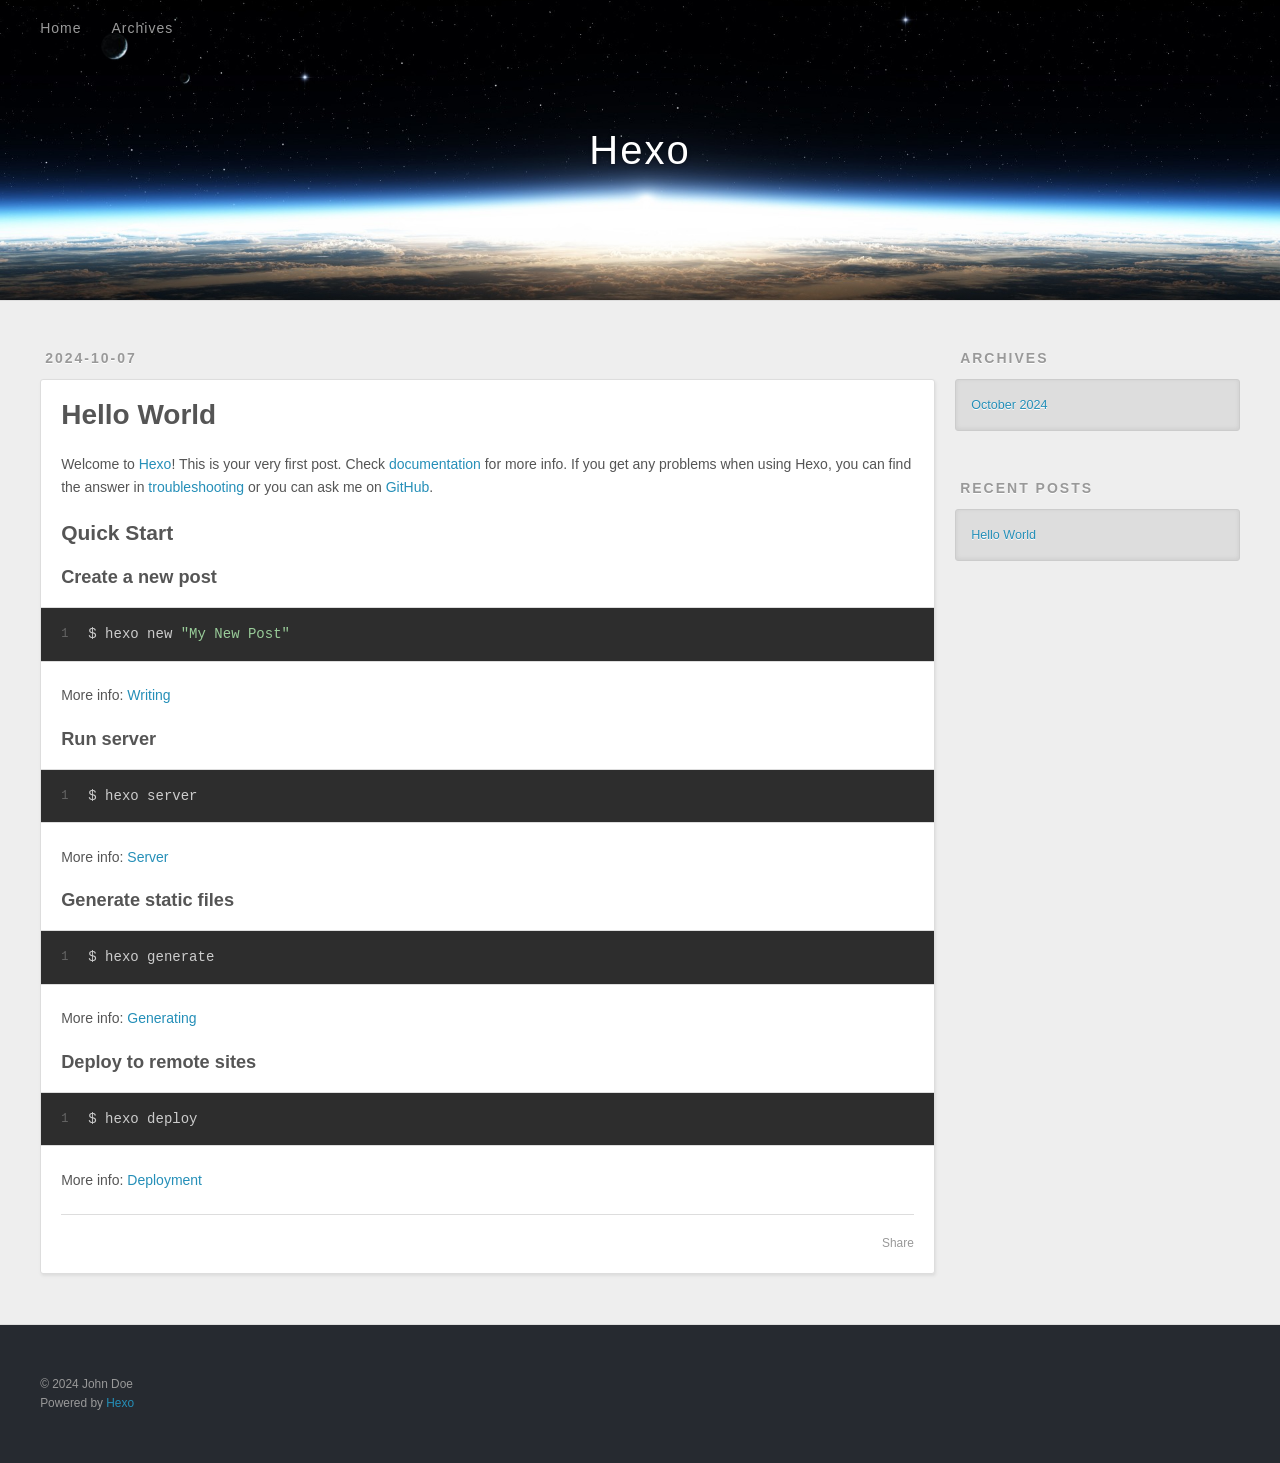
<file: index.html>
<!DOCTYPE html>
<html>
<head>
  <meta charset="utf-8">
  
  
  <title>Hexo</title>
  <meta name="viewport" content="width=device-width, initial-scale=1, shrink-to-fit=no">
  <meta property="og:type" content="website">
<meta property="og:title" content="Hexo">
<meta property="og:url" content="http://example.com/index.html">
<meta property="og:site_name" content="Hexo">
<meta property="og:locale" content="en_US">
<meta property="article:author" content="John Doe">
<meta name="twitter:card" content="summary">
  
    <link rel="alternate" href="/atom.xml" title="Hexo" type="application/atom+xml">
  
  
    <link rel="shortcut icon" href="/favicon.png">
  
  
  
<link rel="stylesheet" href="/css/style.css">

  
    
<link rel="stylesheet" href="/fancybox/jquery.fancybox.min.css">

  
  
<meta name="generator" content="Hexo 7.3.0"></head>

<body>
  <div id="container">
    <div id="wrap">
      <header id="header">
  <div id="banner"></div>
  <div id="header-outer" class="outer">
    <div id="header-title" class="inner">
      <h1 id="logo-wrap">
        <a href="/" id="logo">Hexo</a>
      </h1>
      
    </div>
    <div id="header-inner" class="inner">
      <nav id="main-nav">
        <a id="main-nav-toggle" class="nav-icon"><span class="fa fa-bars"></span></a>
        
          <a class="main-nav-link" href="/">Home</a>
        
          <a class="main-nav-link" href="/archives">Archives</a>
        
      </nav>
      <nav id="sub-nav">
        
        
          <a class="nav-icon" href="/atom.xml" title="RSS Feed"><span class="fa fa-rss"></span></a>
        
        <a class="nav-icon nav-search-btn" title="Search"><span class="fa fa-search"></span></a>
      </nav>
      <div id="search-form-wrap">
        <form action="//google.com/search" method="get" accept-charset="UTF-8" class="search-form"><input type="search" name="q" class="search-form-input" placeholder="Search"><button type="submit" class="search-form-submit">&#xF002;</button><input type="hidden" name="sitesearch" value="http://example.com"></form>
      </div>
    </div>
  </div>
</header>

      <div class="outer">
        <section id="main">
  
    <article id="post-hello-world" class="h-entry article article-type-post" itemprop="blogPost" itemscope itemtype="https://schema.org/BlogPosting">
  <div class="article-meta">
    <a href="/2024/10/07/hello-world/" class="article-date">
  <time class="dt-published" datetime="2024-10-07T12:37:49.630Z" itemprop="datePublished">2024-10-07</time>
</a>
    
  </div>
  <div class="article-inner">
    
    
      <header class="article-header">
        
  
    <h1 itemprop="name">
      <a class="p-name article-title" href="/2024/10/07/hello-world/">Hello World</a>
    </h1>
  

      </header>
    
    <div class="e-content article-entry" itemprop="articleBody">
      
        <p>Welcome to <a target="_blank" rel="noopener" href="https://hexo.io/">Hexo</a>! This is your very first post. Check <a target="_blank" rel="noopener" href="https://hexo.io/docs/">documentation</a> for more info. If you get any problems when using Hexo, you can find the answer in <a target="_blank" rel="noopener" href="https://hexo.io/docs/troubleshooting.html">troubleshooting</a> or you can ask me on <a target="_blank" rel="noopener" href="https://github.com/hexojs/hexo/issues">GitHub</a>.</p>
<h2 id="Quick-Start"><a href="#Quick-Start" class="headerlink" title="Quick Start"></a>Quick Start</h2><h3 id="Create-a-new-post"><a href="#Create-a-new-post" class="headerlink" title="Create a new post"></a>Create a new post</h3><figure class="highlight bash"><table><tr><td class="gutter"><pre><span class="line">1</span><br></pre></td><td class="code"><pre><span class="line">$ hexo new <span class="string">&quot;My New Post&quot;</span></span><br></pre></td></tr></table></figure>

<p>More info: <a target="_blank" rel="noopener" href="https://hexo.io/docs/writing.html">Writing</a></p>
<h3 id="Run-server"><a href="#Run-server" class="headerlink" title="Run server"></a>Run server</h3><figure class="highlight bash"><table><tr><td class="gutter"><pre><span class="line">1</span><br></pre></td><td class="code"><pre><span class="line">$ hexo server</span><br></pre></td></tr></table></figure>

<p>More info: <a target="_blank" rel="noopener" href="https://hexo.io/docs/server.html">Server</a></p>
<h3 id="Generate-static-files"><a href="#Generate-static-files" class="headerlink" title="Generate static files"></a>Generate static files</h3><figure class="highlight bash"><table><tr><td class="gutter"><pre><span class="line">1</span><br></pre></td><td class="code"><pre><span class="line">$ hexo generate</span><br></pre></td></tr></table></figure>

<p>More info: <a target="_blank" rel="noopener" href="https://hexo.io/docs/generating.html">Generating</a></p>
<h3 id="Deploy-to-remote-sites"><a href="#Deploy-to-remote-sites" class="headerlink" title="Deploy to remote sites"></a>Deploy to remote sites</h3><figure class="highlight bash"><table><tr><td class="gutter"><pre><span class="line">1</span><br></pre></td><td class="code"><pre><span class="line">$ hexo deploy</span><br></pre></td></tr></table></figure>

<p>More info: <a target="_blank" rel="noopener" href="https://hexo.io/docs/one-command-deployment.html">Deployment</a></p>

      
    </div>
    <footer class="article-footer">
      <a data-url="http://example.com/2024/10/07/hello-world/" data-id="cm1z0q99a0000asv0cakk7d8e" data-title="Hello World" class="article-share-link"><span class="fa fa-share">Share</span></a>
      
      
      
    </footer>
  </div>
  
</article>



  


</section>
        
          <aside id="sidebar">
  
    

  
    

  
    
  
    
  <div class="widget-wrap">
    <h3 class="widget-title">Archives</h3>
    <div class="widget">
      <ul class="archive-list"><li class="archive-list-item"><a class="archive-list-link" href="/archives/2024/10/">October 2024</a></li></ul>
    </div>
  </div>


  
    
  <div class="widget-wrap">
    <h3 class="widget-title">Recent Posts</h3>
    <div class="widget">
      <ul>
        
          <li>
            <a href="/2024/10/07/hello-world/">Hello World</a>
          </li>
        
      </ul>
    </div>
  </div>

  
</aside>
        
      </div>
      <footer id="footer">
  
  <div class="outer">
    <div id="footer-info" class="inner">
      
      &copy; 2024 John Doe<br>
      Powered by <a href="https://hexo.io/" target="_blank">Hexo</a>
    </div>
  </div>
</footer>

    </div>
    <nav id="mobile-nav">
  
    <a href="/" class="mobile-nav-link">Home</a>
  
    <a href="/archives" class="mobile-nav-link">Archives</a>
  
</nav>
    


<script src="/js/jquery-3.6.4.min.js"></script>



  
<script src="/fancybox/jquery.fancybox.min.js"></script>




<script src="/js/script.js"></script>





  </div>
</body>
</html>
</file>
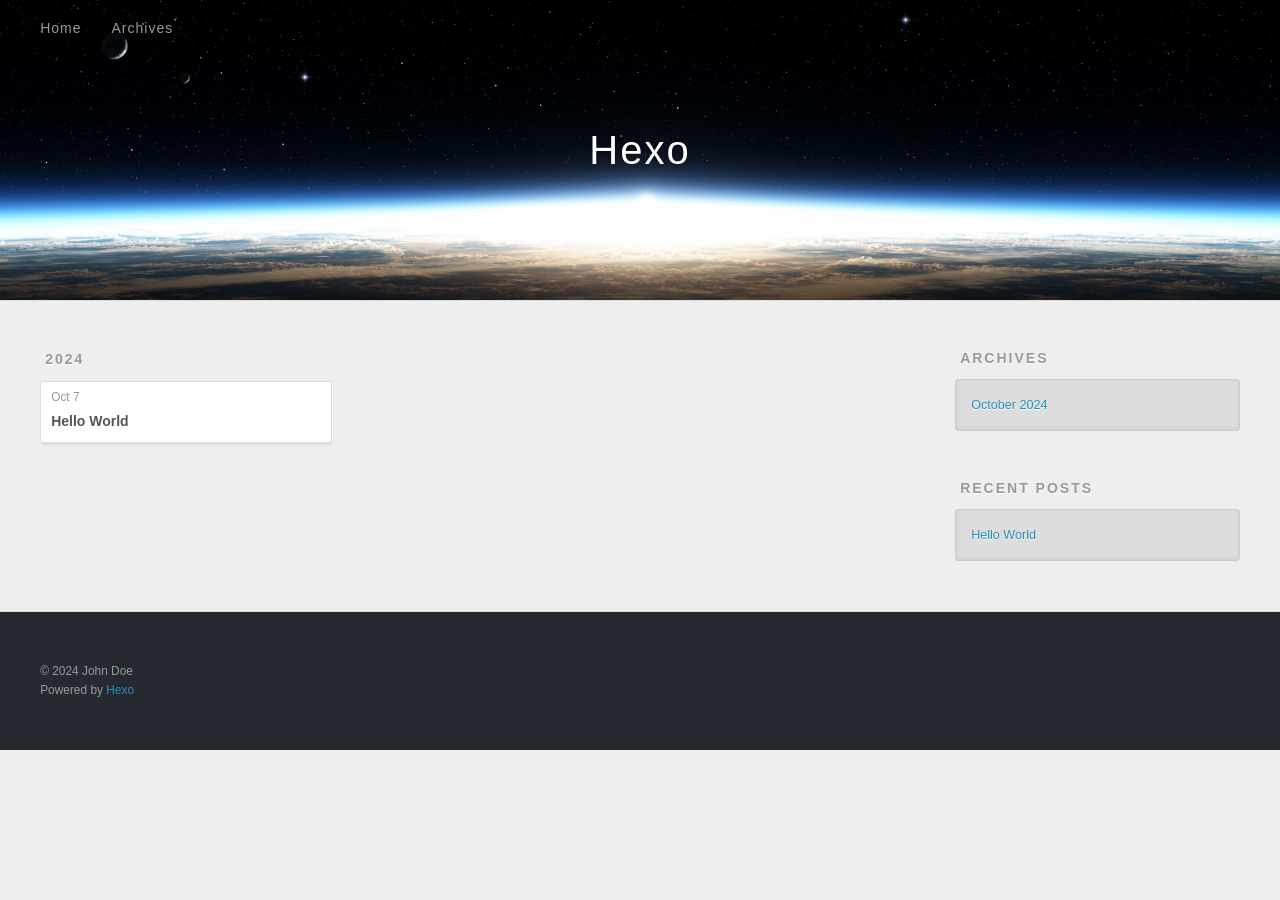
<file: archives/index.html>
<!DOCTYPE html>
<html>
<head>
  <meta charset="utf-8">
  
  
  <title>Archives | Hexo</title>
  <meta name="viewport" content="width=device-width, initial-scale=1, shrink-to-fit=no">
  <meta property="og:type" content="website">
<meta property="og:title" content="Hexo">
<meta property="og:url" content="http://example.com/archives/index.html">
<meta property="og:site_name" content="Hexo">
<meta property="og:locale" content="en_US">
<meta property="article:author" content="John Doe">
<meta name="twitter:card" content="summary">
  
    <link rel="alternate" href="/atom.xml" title="Hexo" type="application/atom+xml">
  
  
    <link rel="shortcut icon" href="/favicon.png">
  
  
  
<link rel="stylesheet" href="/css/style.css">

  
    
<link rel="stylesheet" href="/fancybox/jquery.fancybox.min.css">

  
  
<meta name="generator" content="Hexo 7.3.0"></head>

<body>
  <div id="container">
    <div id="wrap">
      <header id="header">
  <div id="banner"></div>
  <div id="header-outer" class="outer">
    <div id="header-title" class="inner">
      <h1 id="logo-wrap">
        <a href="/" id="logo">Hexo</a>
      </h1>
      
    </div>
    <div id="header-inner" class="inner">
      <nav id="main-nav">
        <a id="main-nav-toggle" class="nav-icon"><span class="fa fa-bars"></span></a>
        
          <a class="main-nav-link" href="/">Home</a>
        
          <a class="main-nav-link" href="/archives">Archives</a>
        
      </nav>
      <nav id="sub-nav">
        
        
          <a class="nav-icon" href="/atom.xml" title="RSS Feed"><span class="fa fa-rss"></span></a>
        
        <a class="nav-icon nav-search-btn" title="Search"><span class="fa fa-search"></span></a>
      </nav>
      <div id="search-form-wrap">
        <form action="//google.com/search" method="get" accept-charset="UTF-8" class="search-form"><input type="search" name="q" class="search-form-input" placeholder="Search"><button type="submit" class="search-form-submit">&#xF002;</button><input type="hidden" name="sitesearch" value="http://example.com"></form>
      </div>
    </div>
  </div>
</header>

      <div class="outer">
        <section id="main">
  
  
    
    
      
      
      <section class="archives-wrap">
        <div class="archive-year-wrap">
          <a href="/archives/2024" class="archive-year">2024</a>
        </div>
        <div class="archives">
    
    <article class="archive-article archive-type-post">
  <div class="archive-article-inner">
    <header class="archive-article-header">
      <a href="/2024/10/07/hello-world/" class="archive-article-date">
  <time class="dt-published" datetime="2024-10-07T12:37:49.630Z" itemprop="datePublished">Oct 7</time>
</a>
      
  
    <h1 itemprop="name">
      <a class="archive-article-title" href="/2024/10/07/hello-world/">Hello World</a>
    </h1>
  

    </header>
  </div>
</article>
  
  
    </div></section>
  


</section>
        
          <aside id="sidebar">
  
    

  
    

  
    
  
    
  <div class="widget-wrap">
    <h3 class="widget-title">Archives</h3>
    <div class="widget">
      <ul class="archive-list"><li class="archive-list-item"><a class="archive-list-link" href="/archives/2024/10/">October 2024</a></li></ul>
    </div>
  </div>


  
    
  <div class="widget-wrap">
    <h3 class="widget-title">Recent Posts</h3>
    <div class="widget">
      <ul>
        
          <li>
            <a href="/2024/10/07/hello-world/">Hello World</a>
          </li>
        
      </ul>
    </div>
  </div>

  
</aside>
        
      </div>
      <footer id="footer">
  
  <div class="outer">
    <div id="footer-info" class="inner">
      
      &copy; 2024 John Doe<br>
      Powered by <a href="https://hexo.io/" target="_blank">Hexo</a>
    </div>
  </div>
</footer>

    </div>
    <nav id="mobile-nav">
  
    <a href="/" class="mobile-nav-link">Home</a>
  
    <a href="/archives" class="mobile-nav-link">Archives</a>
  
</nav>
    


<script src="/js/jquery-3.6.4.min.js"></script>



  
<script src="/fancybox/jquery.fancybox.min.js"></script>




<script src="/js/script.js"></script>





  </div>
</body>
</html>
</file>
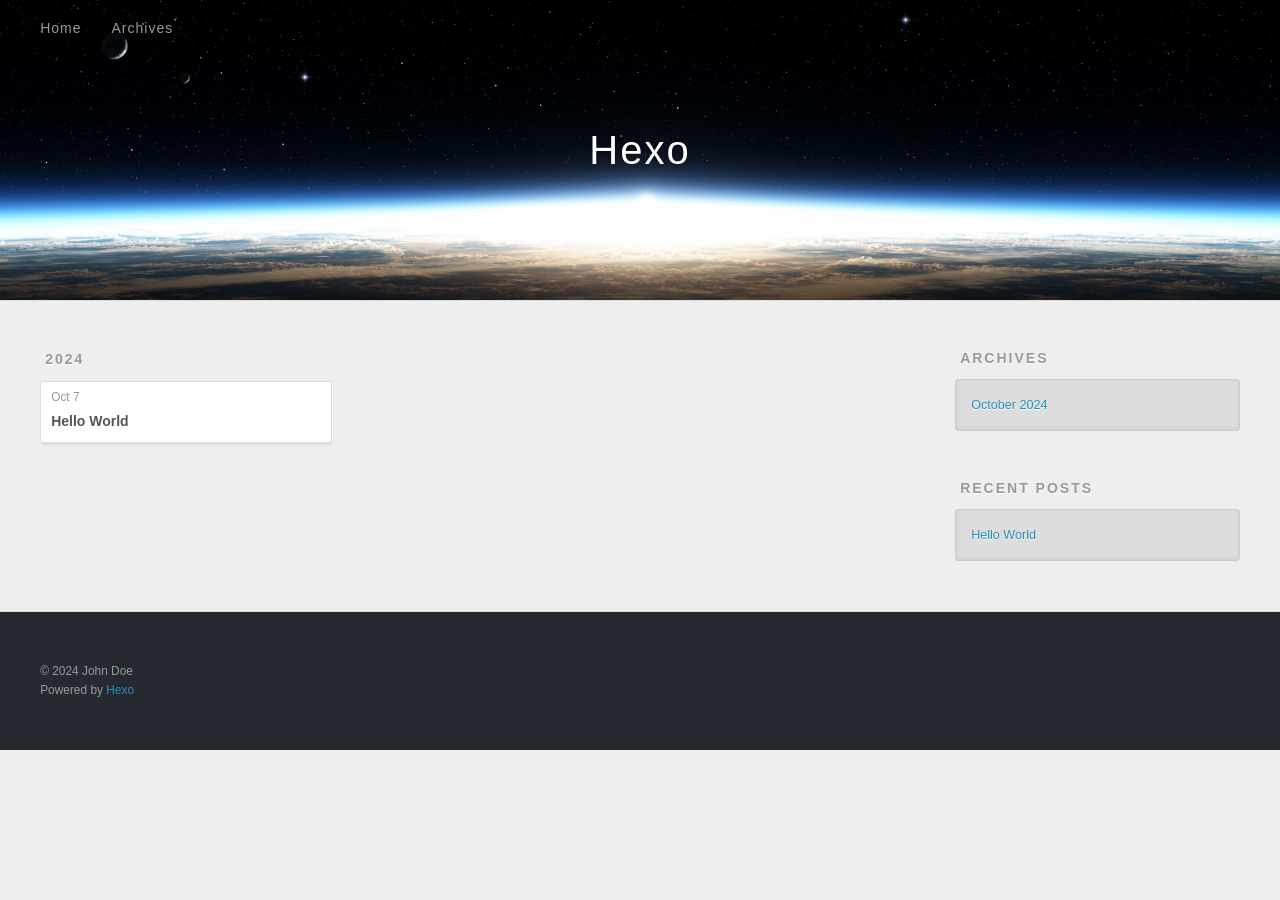
<file: archives/2024/index.html>
<!DOCTYPE html>
<html>
<head>
  <meta charset="utf-8">
  
  
  <title>Archives: 2024 | Hexo</title>
  <meta name="viewport" content="width=device-width, initial-scale=1, shrink-to-fit=no">
  <meta property="og:type" content="website">
<meta property="og:title" content="Hexo">
<meta property="og:url" content="http://example.com/archives/2024/index.html">
<meta property="og:site_name" content="Hexo">
<meta property="og:locale" content="en_US">
<meta property="article:author" content="John Doe">
<meta name="twitter:card" content="summary">
  
    <link rel="alternate" href="/atom.xml" title="Hexo" type="application/atom+xml">
  
  
    <link rel="shortcut icon" href="/favicon.png">
  
  
  
<link rel="stylesheet" href="/css/style.css">

  
    
<link rel="stylesheet" href="/fancybox/jquery.fancybox.min.css">

  
  
<meta name="generator" content="Hexo 7.3.0"></head>

<body>
  <div id="container">
    <div id="wrap">
      <header id="header">
  <div id="banner"></div>
  <div id="header-outer" class="outer">
    <div id="header-title" class="inner">
      <h1 id="logo-wrap">
        <a href="/" id="logo">Hexo</a>
      </h1>
      
    </div>
    <div id="header-inner" class="inner">
      <nav id="main-nav">
        <a id="main-nav-toggle" class="nav-icon"><span class="fa fa-bars"></span></a>
        
          <a class="main-nav-link" href="/">Home</a>
        
          <a class="main-nav-link" href="/archives">Archives</a>
        
      </nav>
      <nav id="sub-nav">
        
        
          <a class="nav-icon" href="/atom.xml" title="RSS Feed"><span class="fa fa-rss"></span></a>
        
        <a class="nav-icon nav-search-btn" title="Search"><span class="fa fa-search"></span></a>
      </nav>
      <div id="search-form-wrap">
        <form action="//google.com/search" method="get" accept-charset="UTF-8" class="search-form"><input type="search" name="q" class="search-form-input" placeholder="Search"><button type="submit" class="search-form-submit">&#xF002;</button><input type="hidden" name="sitesearch" value="http://example.com"></form>
      </div>
    </div>
  </div>
</header>

      <div class="outer">
        <section id="main">
  
  
    
    
      
      
      <section class="archives-wrap">
        <div class="archive-year-wrap">
          <a href="/archives/2024" class="archive-year">2024</a>
        </div>
        <div class="archives">
    
    <article class="archive-article archive-type-post">
  <div class="archive-article-inner">
    <header class="archive-article-header">
      <a href="/2024/10/07/hello-world/" class="archive-article-date">
  <time class="dt-published" datetime="2024-10-07T12:37:49.630Z" itemprop="datePublished">Oct 7</time>
</a>
      
  
    <h1 itemprop="name">
      <a class="archive-article-title" href="/2024/10/07/hello-world/">Hello World</a>
    </h1>
  

    </header>
  </div>
</article>
  
  
    </div></section>
  


</section>
        
          <aside id="sidebar">
  
    

  
    

  
    
  
    
  <div class="widget-wrap">
    <h3 class="widget-title">Archives</h3>
    <div class="widget">
      <ul class="archive-list"><li class="archive-list-item"><a class="archive-list-link" href="/archives/2024/10/">October 2024</a></li></ul>
    </div>
  </div>


  
    
  <div class="widget-wrap">
    <h3 class="widget-title">Recent Posts</h3>
    <div class="widget">
      <ul>
        
          <li>
            <a href="/2024/10/07/hello-world/">Hello World</a>
          </li>
        
      </ul>
    </div>
  </div>

  
</aside>
        
      </div>
      <footer id="footer">
  
  <div class="outer">
    <div id="footer-info" class="inner">
      
      &copy; 2024 John Doe<br>
      Powered by <a href="https://hexo.io/" target="_blank">Hexo</a>
    </div>
  </div>
</footer>

    </div>
    <nav id="mobile-nav">
  
    <a href="/" class="mobile-nav-link">Home</a>
  
    <a href="/archives" class="mobile-nav-link">Archives</a>
  
</nav>
    


<script src="/js/jquery-3.6.4.min.js"></script>



  
<script src="/fancybox/jquery.fancybox.min.js"></script>




<script src="/js/script.js"></script>





  </div>
</body>
</html>
</file>
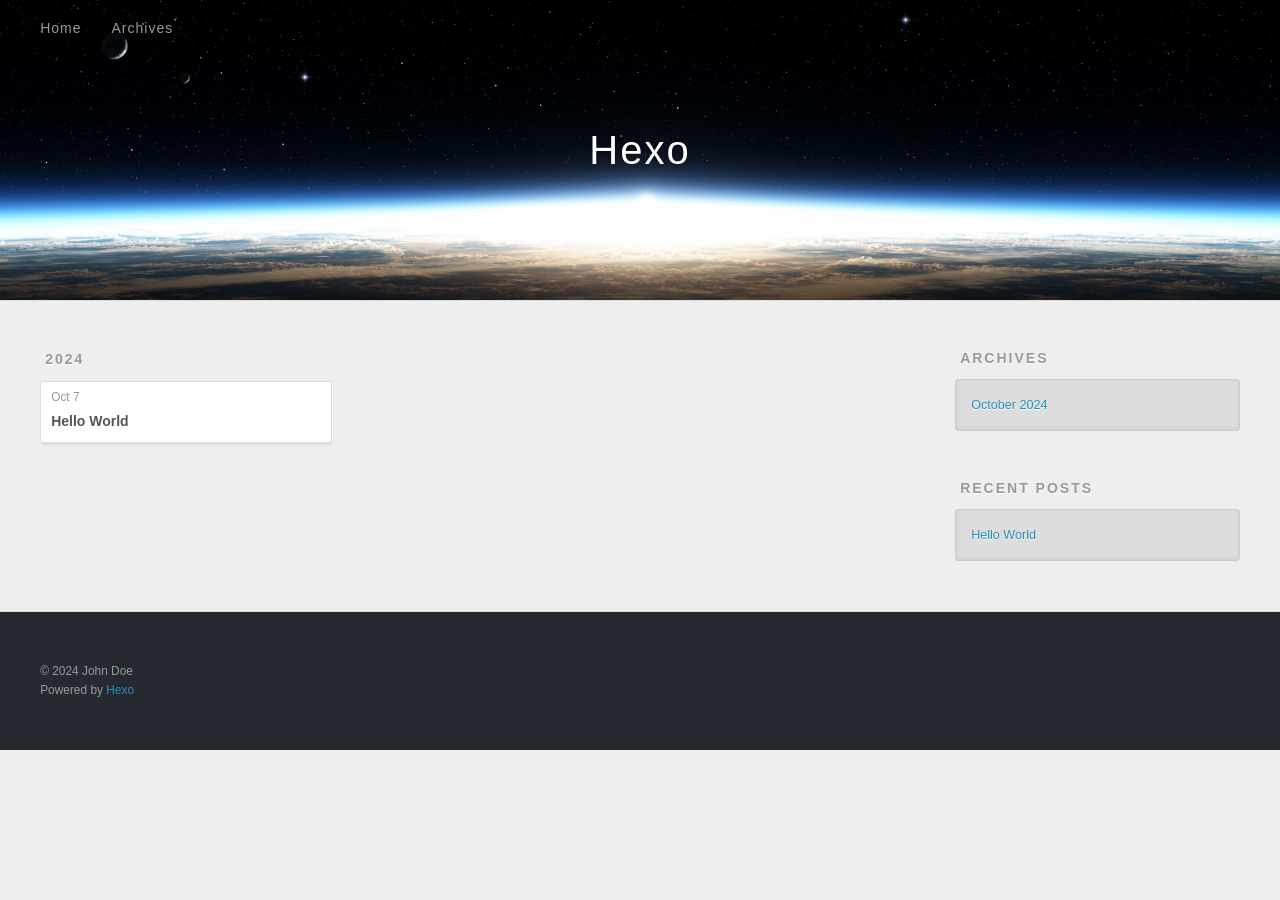
<file: archives/2024/10/index.html>
<!DOCTYPE html>
<html>
<head>
  <meta charset="utf-8">
  
  
  <title>Archives: 2024/10 | Hexo</title>
  <meta name="viewport" content="width=device-width, initial-scale=1, shrink-to-fit=no">
  <meta property="og:type" content="website">
<meta property="og:title" content="Hexo">
<meta property="og:url" content="http://example.com/archives/2024/10/index.html">
<meta property="og:site_name" content="Hexo">
<meta property="og:locale" content="en_US">
<meta property="article:author" content="John Doe">
<meta name="twitter:card" content="summary">
  
    <link rel="alternate" href="/atom.xml" title="Hexo" type="application/atom+xml">
  
  
    <link rel="shortcut icon" href="/favicon.png">
  
  
  
<link rel="stylesheet" href="/css/style.css">

  
    
<link rel="stylesheet" href="/fancybox/jquery.fancybox.min.css">

  
  
<meta name="generator" content="Hexo 7.3.0"></head>

<body>
  <div id="container">
    <div id="wrap">
      <header id="header">
  <div id="banner"></div>
  <div id="header-outer" class="outer">
    <div id="header-title" class="inner">
      <h1 id="logo-wrap">
        <a href="/" id="logo">Hexo</a>
      </h1>
      
    </div>
    <div id="header-inner" class="inner">
      <nav id="main-nav">
        <a id="main-nav-toggle" class="nav-icon"><span class="fa fa-bars"></span></a>
        
          <a class="main-nav-link" href="/">Home</a>
        
          <a class="main-nav-link" href="/archives">Archives</a>
        
      </nav>
      <nav id="sub-nav">
        
        
          <a class="nav-icon" href="/atom.xml" title="RSS Feed"><span class="fa fa-rss"></span></a>
        
        <a class="nav-icon nav-search-btn" title="Search"><span class="fa fa-search"></span></a>
      </nav>
      <div id="search-form-wrap">
        <form action="//google.com/search" method="get" accept-charset="UTF-8" class="search-form"><input type="search" name="q" class="search-form-input" placeholder="Search"><button type="submit" class="search-form-submit">&#xF002;</button><input type="hidden" name="sitesearch" value="http://example.com"></form>
      </div>
    </div>
  </div>
</header>

      <div class="outer">
        <section id="main">
  
  
    
    
      
      
      <section class="archives-wrap">
        <div class="archive-year-wrap">
          <a href="/archives/2024" class="archive-year">2024</a>
        </div>
        <div class="archives">
    
    <article class="archive-article archive-type-post">
  <div class="archive-article-inner">
    <header class="archive-article-header">
      <a href="/2024/10/07/hello-world/" class="archive-article-date">
  <time class="dt-published" datetime="2024-10-07T12:37:49.630Z" itemprop="datePublished">Oct 7</time>
</a>
      
  
    <h1 itemprop="name">
      <a class="archive-article-title" href="/2024/10/07/hello-world/">Hello World</a>
    </h1>
  

    </header>
  </div>
</article>
  
  
    </div></section>
  


</section>
        
          <aside id="sidebar">
  
    

  
    

  
    
  
    
  <div class="widget-wrap">
    <h3 class="widget-title">Archives</h3>
    <div class="widget">
      <ul class="archive-list"><li class="archive-list-item"><a class="archive-list-link" href="/archives/2024/10/">October 2024</a></li></ul>
    </div>
  </div>


  
    
  <div class="widget-wrap">
    <h3 class="widget-title">Recent Posts</h3>
    <div class="widget">
      <ul>
        
          <li>
            <a href="/2024/10/07/hello-world/">Hello World</a>
          </li>
        
      </ul>
    </div>
  </div>

  
</aside>
        
      </div>
      <footer id="footer">
  
  <div class="outer">
    <div id="footer-info" class="inner">
      
      &copy; 2024 John Doe<br>
      Powered by <a href="https://hexo.io/" target="_blank">Hexo</a>
    </div>
  </div>
</footer>

    </div>
    <nav id="mobile-nav">
  
    <a href="/" class="mobile-nav-link">Home</a>
  
    <a href="/archives" class="mobile-nav-link">Archives</a>
  
</nav>
    


<script src="/js/jquery-3.6.4.min.js"></script>



  
<script src="/fancybox/jquery.fancybox.min.js"></script>




<script src="/js/script.js"></script>





  </div>
</body>
</html>
</file>
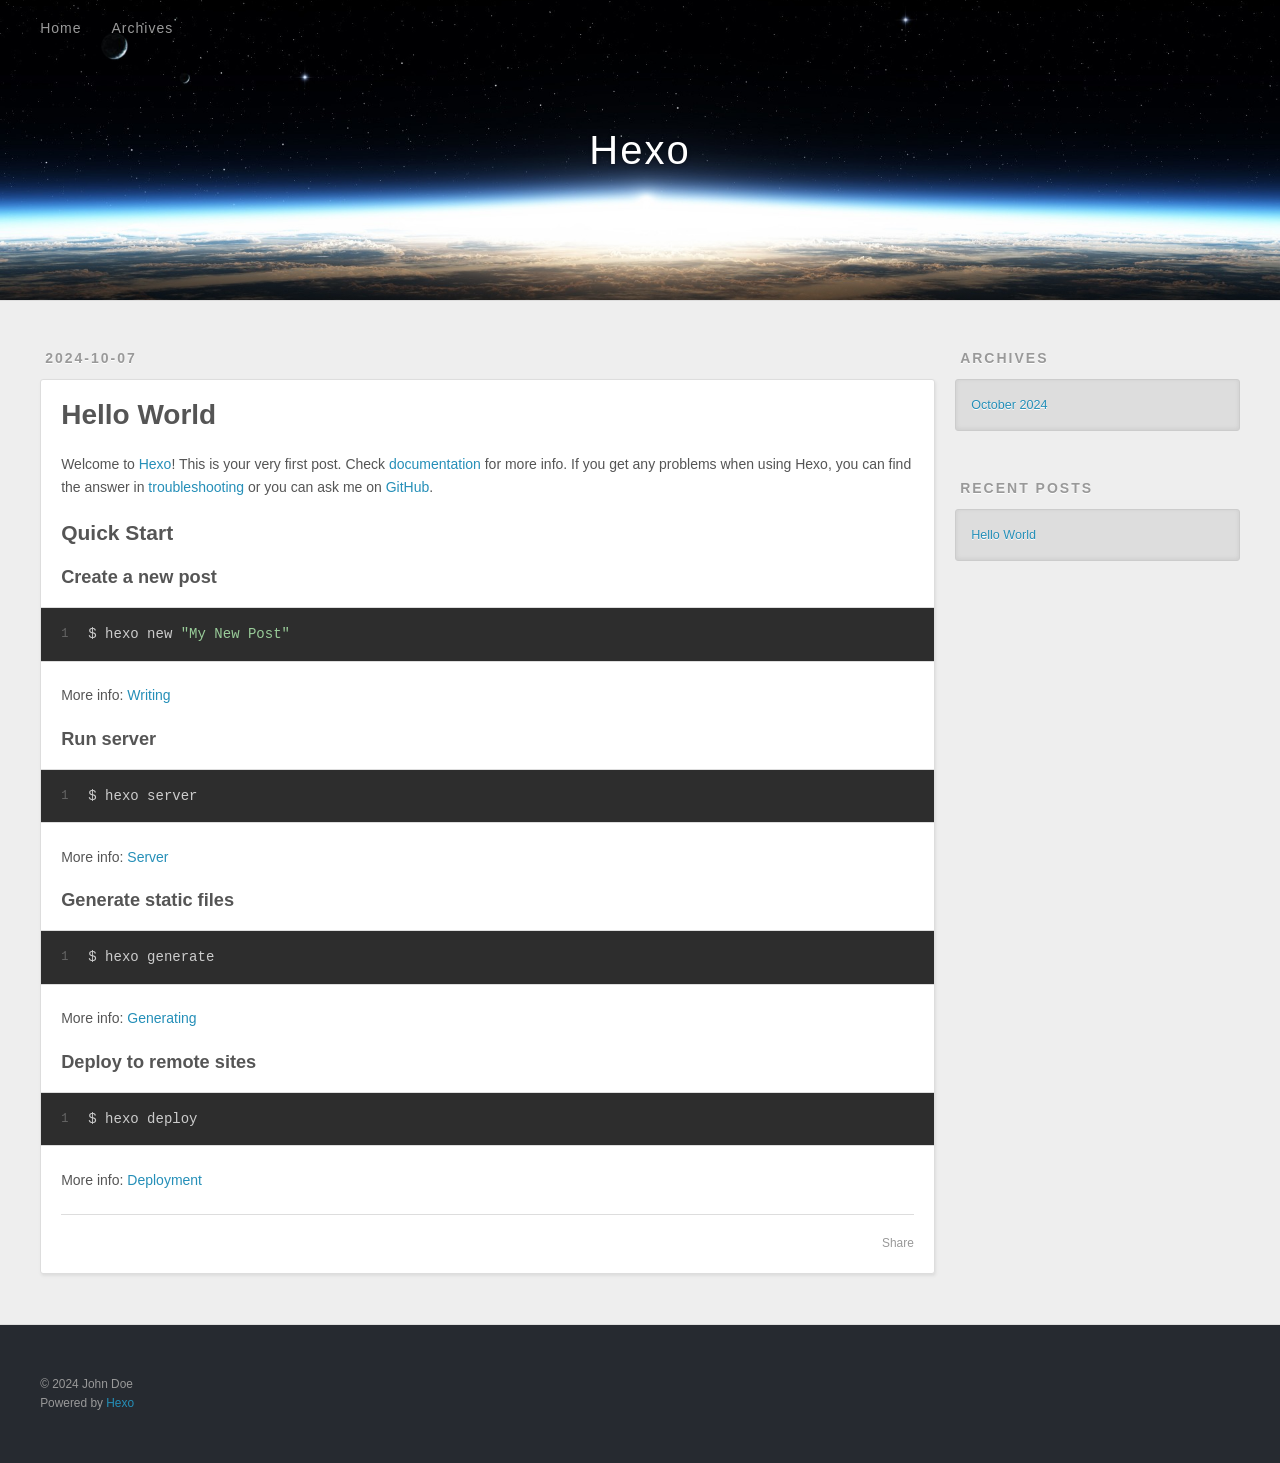
<file: 2024/10/07/hello-world/index.html>
<!DOCTYPE html>
<html>
<head>
  <meta charset="utf-8">
  
  
  <title>Hello World | Hexo</title>
  <meta name="viewport" content="width=device-width, initial-scale=1, shrink-to-fit=no">
  <meta name="description" content="Welcome to Hexo! This is your very first post. Check documentation for more info. If you get any problems when using Hexo, you can find the answer in troubleshooting or you can ask me on GitHub. Quick">
<meta property="og:type" content="article">
<meta property="og:title" content="Hello World">
<meta property="og:url" content="http://example.com/2024/10/07/hello-world/index.html">
<meta property="og:site_name" content="Hexo">
<meta property="og:description" content="Welcome to Hexo! This is your very first post. Check documentation for more info. If you get any problems when using Hexo, you can find the answer in troubleshooting or you can ask me on GitHub. Quick">
<meta property="og:locale" content="en_US">
<meta property="article:published_time" content="2024-10-07T12:37:49.630Z">
<meta property="article:modified_time" content="2024-10-07T12:37:49.630Z">
<meta property="article:author" content="John Doe">
<meta name="twitter:card" content="summary">
  
    <link rel="alternate" href="/atom.xml" title="Hexo" type="application/atom+xml">
  
  
    <link rel="shortcut icon" href="/favicon.png">
  
  
  
<link rel="stylesheet" href="/css/style.css">

  
    
<link rel="stylesheet" href="/fancybox/jquery.fancybox.min.css">

  
  
<meta name="generator" content="Hexo 7.3.0"></head>

<body>
  <div id="container">
    <div id="wrap">
      <header id="header">
  <div id="banner"></div>
  <div id="header-outer" class="outer">
    <div id="header-title" class="inner">
      <h1 id="logo-wrap">
        <a href="/" id="logo">Hexo</a>
      </h1>
      
    </div>
    <div id="header-inner" class="inner">
      <nav id="main-nav">
        <a id="main-nav-toggle" class="nav-icon"><span class="fa fa-bars"></span></a>
        
          <a class="main-nav-link" href="/">Home</a>
        
          <a class="main-nav-link" href="/archives">Archives</a>
        
      </nav>
      <nav id="sub-nav">
        
        
          <a class="nav-icon" href="/atom.xml" title="RSS Feed"><span class="fa fa-rss"></span></a>
        
        <a class="nav-icon nav-search-btn" title="Search"><span class="fa fa-search"></span></a>
      </nav>
      <div id="search-form-wrap">
        <form action="//google.com/search" method="get" accept-charset="UTF-8" class="search-form"><input type="search" name="q" class="search-form-input" placeholder="Search"><button type="submit" class="search-form-submit">&#xF002;</button><input type="hidden" name="sitesearch" value="http://example.com"></form>
      </div>
    </div>
  </div>
</header>

      <div class="outer">
        <section id="main"><article id="post-hello-world" class="h-entry article article-type-post" itemprop="blogPost" itemscope itemtype="https://schema.org/BlogPosting">
  <div class="article-meta">
    <a href="/2024/10/07/hello-world/" class="article-date">
  <time class="dt-published" datetime="2024-10-07T12:37:49.630Z" itemprop="datePublished">2024-10-07</time>
</a>
    
  </div>
  <div class="article-inner">
    
    
      <header class="article-header">
        
  
    <h1 class="p-name article-title" itemprop="headline name">
      Hello World
    </h1>
  

      </header>
    
    <div class="e-content article-entry" itemprop="articleBody">
      
        <p>Welcome to <a target="_blank" rel="noopener" href="https://hexo.io/">Hexo</a>! This is your very first post. Check <a target="_blank" rel="noopener" href="https://hexo.io/docs/">documentation</a> for more info. If you get any problems when using Hexo, you can find the answer in <a target="_blank" rel="noopener" href="https://hexo.io/docs/troubleshooting.html">troubleshooting</a> or you can ask me on <a target="_blank" rel="noopener" href="https://github.com/hexojs/hexo/issues">GitHub</a>.</p>
<h2 id="Quick-Start"><a href="#Quick-Start" class="headerlink" title="Quick Start"></a>Quick Start</h2><h3 id="Create-a-new-post"><a href="#Create-a-new-post" class="headerlink" title="Create a new post"></a>Create a new post</h3><figure class="highlight bash"><table><tr><td class="gutter"><pre><span class="line">1</span><br></pre></td><td class="code"><pre><span class="line">$ hexo new <span class="string">&quot;My New Post&quot;</span></span><br></pre></td></tr></table></figure>

<p>More info: <a target="_blank" rel="noopener" href="https://hexo.io/docs/writing.html">Writing</a></p>
<h3 id="Run-server"><a href="#Run-server" class="headerlink" title="Run server"></a>Run server</h3><figure class="highlight bash"><table><tr><td class="gutter"><pre><span class="line">1</span><br></pre></td><td class="code"><pre><span class="line">$ hexo server</span><br></pre></td></tr></table></figure>

<p>More info: <a target="_blank" rel="noopener" href="https://hexo.io/docs/server.html">Server</a></p>
<h3 id="Generate-static-files"><a href="#Generate-static-files" class="headerlink" title="Generate static files"></a>Generate static files</h3><figure class="highlight bash"><table><tr><td class="gutter"><pre><span class="line">1</span><br></pre></td><td class="code"><pre><span class="line">$ hexo generate</span><br></pre></td></tr></table></figure>

<p>More info: <a target="_blank" rel="noopener" href="https://hexo.io/docs/generating.html">Generating</a></p>
<h3 id="Deploy-to-remote-sites"><a href="#Deploy-to-remote-sites" class="headerlink" title="Deploy to remote sites"></a>Deploy to remote sites</h3><figure class="highlight bash"><table><tr><td class="gutter"><pre><span class="line">1</span><br></pre></td><td class="code"><pre><span class="line">$ hexo deploy</span><br></pre></td></tr></table></figure>

<p>More info: <a target="_blank" rel="noopener" href="https://hexo.io/docs/one-command-deployment.html">Deployment</a></p>

      
    </div>
    <footer class="article-footer">
      <a data-url="http://example.com/2024/10/07/hello-world/" data-id="cm1z0q99a0000asv0cakk7d8e" data-title="Hello World" class="article-share-link"><span class="fa fa-share">Share</span></a>
      
      
      
    </footer>
  </div>
  
    
  
</article>


</section>
        
          <aside id="sidebar">
  
    

  
    

  
    
  
    
  <div class="widget-wrap">
    <h3 class="widget-title">Archives</h3>
    <div class="widget">
      <ul class="archive-list"><li class="archive-list-item"><a class="archive-list-link" href="/archives/2024/10/">October 2024</a></li></ul>
    </div>
  </div>


  
    
  <div class="widget-wrap">
    <h3 class="widget-title">Recent Posts</h3>
    <div class="widget">
      <ul>
        
          <li>
            <a href="/2024/10/07/hello-world/">Hello World</a>
          </li>
        
      </ul>
    </div>
  </div>

  
</aside>
        
      </div>
      <footer id="footer">
  
  <div class="outer">
    <div id="footer-info" class="inner">
      
      &copy; 2024 John Doe<br>
      Powered by <a href="https://hexo.io/" target="_blank">Hexo</a>
    </div>
  </div>
</footer>

    </div>
    <nav id="mobile-nav">
  
    <a href="/" class="mobile-nav-link">Home</a>
  
    <a href="/archives" class="mobile-nav-link">Archives</a>
  
</nav>
    


<script src="/js/jquery-3.6.4.min.js"></script>



  
<script src="/fancybox/jquery.fancybox.min.js"></script>




<script src="/js/script.js"></script>





  </div>
</body>
</html>
</file>
<file: css/style.css>
body {
  width: 100%;
}
body:before,
body:after {
  content: "";
  display: table;
}
body:after {
  clear: both;
}
html,
body,
div,
span,
applet,
object,
iframe,
h1,
h2,
h3,
h4,
h5,
h6,
p,
blockquote,
pre,
a,
abbr,
acronym,
address,
big,
cite,
code,
del,
dfn,
em,
img,
ins,
kbd,
q,
s,
samp,
small,
strike,
strong,
sub,
sup,
tt,
var,
dl,
dt,
dd,
ol,
ul,
li,
fieldset,
form,
label,
legend,
table,
caption,
tbody,
tfoot,
thead,
tr,
th,
td {
  margin: 0;
  padding: 0;
  border: 0;
  outline: 0;
  font-weight: inherit;
  font-style: inherit;
  font-family: inherit;
  font-size: 100%;
  vertical-align: baseline;
}
body {
  line-height: 1;
  color: #000;
  background: #fff;
}
ol,
ul {
  list-style: none;
}
table {
  border-collapse: separate;
  border-spacing: 0;
  vertical-align: middle;
}
caption,
th,
td {
  text-align: left;
  font-weight: normal;
  vertical-align: middle;
}
a img {
  border: none;
}
input,
button {
  margin: 0;
  padding: 0;
}
input::-moz-focus-inner,
button::-moz-focus-inner {
  border: 0;
  padding: 0;
}
html,
body,
#container {
  height: 100%;
}
body {
  background: #eee;
  font: 14px -apple-system, BlinkMacSystemFont, "Segoe UI", "Roboto", "Oxygen", "Ubuntu", "Cantarell", "Fira Sans", "Droid Sans", "Helvetica Neue", sans-serif;
  -webkit-text-size-adjust: 100%;
}
.outer {
  max-width: 1220px;
  margin: 0 auto;
  padding: 0 20px;
}
.outer:before,
.outer:after {
  content: "";
  display: table;
}
.outer:after {
  clear: both;
}
.inner {
  display: inline;
  float: left;
  width: 98.33333333333333%;
  margin: 0 0.833333333333333%;
}
.left,
.alignleft {
  float: left;
}
.right,
.alignright {
  float: right;
}
.clear {
  clear: both;
}
#container {
  position: relative;
}
.mobile-nav-on {
  overflow: hidden;
}
#wrap {
  height: 100%;
  width: 100%;
  position: absolute;
  top: 0;
  left: 0;
  -webkit-transition: 0.2s ease-out;
  -moz-transition: 0.2s ease-out;
  -ms-transition: 0.2s ease-out;
  transition: 0.2s ease-out;
  z-index: 1;
  background: #eee;
}
.mobile-nav-on #wrap {
  left: 280px;
}
@media screen and (min-width: 768px) {
  #main {
    display: inline;
    float: left;
    width: 73.33333333333333%;
    margin: 0 0.833333333333333%;
  }
}
.article-date,
.article-category-link,
.archive-year,
.widget-title {
  text-decoration: none;
  text-transform: uppercase;
  letter-spacing: 2px;
  color: #999;
  margin-bottom: 1em;
  margin-left: 5px;
  line-height: 1em;
  text-shadow: 0 1px #fff;
  font-weight: bold;
}
.article-inner,
.archive-article-inner {
  background: #fff;
  -webkit-box-shadow: 1px 2px 3px #ddd;
  box-shadow: 1px 2px 3px #ddd;
  border: 1px solid #ddd;
  border-radius: 3px;
}
.article-entry h1,
.widget h1 {
  font-size: 2em;
}
.article-entry h2,
.widget h2 {
  font-size: 1.5em;
}
.article-entry h3,
.widget h3 {
  font-size: 1.3em;
}
.article-entry h4,
.widget h4 {
  font-size: 1.2em;
}
.article-entry h5,
.widget h5 {
  font-size: 1em;
}
.article-entry h6,
.widget h6 {
  font-size: 1em;
  color: #999;
}
.article-entry hr,
.widget hr {
  border: 1px dashed #ddd;
}
.article-entry strong,
.widget strong {
  font-weight: bold;
}
.article-entry em,
.widget em,
.article-entry cite,
.widget cite {
  font-style: italic;
}
.article-entry sup,
.widget sup,
.article-entry sub,
.widget sub {
  font-size: 0.75em;
  line-height: 0;
  position: relative;
  vertical-align: baseline;
}
.article-entry sup,
.widget sup {
  top: -0.5em;
}
.article-entry sub,
.widget sub {
  bottom: -0.2em;
}
.article-entry small,
.widget small {
  font-size: 0.85em;
}
.article-entry acronym,
.widget acronym,
.article-entry abbr,
.widget abbr {
  border-bottom: 1px dotted;
}
.article-entry ul,
.widget ul,
.article-entry ol,
.widget ol,
.article-entry dl,
.widget dl {
  margin: 0 20px;
  line-height: 1.6em;
}
.article-entry ul ul,
.widget ul ul,
.article-entry ol ul,
.widget ol ul,
.article-entry ul ol,
.widget ul ol,
.article-entry ol ol,
.widget ol ol {
  margin-top: 0;
  margin-bottom: 0;
}
.article-entry ul,
.widget ul {
  list-style: disc;
}
.article-entry ol,
.widget ol {
  list-style: decimal;
}
.article-entry dt,
.widget dt {
  font-weight: bold;
}
#header {
  height: 300px;
  position: relative;
  border-bottom: 1px solid #ddd;
}
#header:before,
#header:after {
  content: "";
  position: absolute;
  left: 0;
  right: 0;
  height: 40px;
}
#header:before {
  top: 0;
  background: -webkit-linear-gradient(rgba(0,0,0,0.2), transparent);
  background: -moz-linear-gradient(rgba(0,0,0,0.2), transparent);
  background: -ms-linear-gradient(rgba(0,0,0,0.2), transparent);
  background: linear-gradient(rgba(0,0,0,0.2), transparent);
}
#header:after {
  bottom: 0;
  background: -webkit-linear-gradient(transparent, rgba(0,0,0,0.2));
  background: -moz-linear-gradient(transparent, rgba(0,0,0,0.2));
  background: -ms-linear-gradient(transparent, rgba(0,0,0,0.2));
  background: linear-gradient(transparent, rgba(0,0,0,0.2));
}
#header-outer {
  height: 100%;
  position: relative;
}
#header-inner {
  position: relative;
  overflow: hidden;
}
#banner {
  position: absolute;
  top: 0;
  left: 0;
  width: 100%;
  height: 100%;
  background: url("images/banner.jpg") center #000;
  background-size: cover;
  z-index: -1;
}
#header-title {
  text-align: center;
  height: 40px;
  position: absolute;
  top: 50%;
  left: 0;
  margin-top: -20px;
}
#logo,
#subtitle {
  text-decoration: none;
  color: #fff;
  font-weight: 300;
  text-shadow: 0 1px 4px rgba(0,0,0,0.3);
}
#logo {
  font-size: 40px;
  line-height: 40px;
  letter-spacing: 2px;
}
#subtitle {
  font-size: 16px;
  line-height: 16px;
  letter-spacing: 1px;
}
#subtitle-wrap {
  margin-top: 16px;
}
#main-nav {
  float: left;
  margin-left: -15px;
}
.nav-icon,
.main-nav-link {
  float: left;
  color: #fff;
  opacity: 0.6;
  text-decoration: none;
  text-shadow: 0 1px rgba(0,0,0,0.2);
  -webkit-transition: opacity 0.2s;
  -moz-transition: opacity 0.2s;
  -ms-transition: opacity 0.2s;
  transition: opacity 0.2s;
  display: block;
  padding: 20px 15px;
}
.nav-icon:hover,
.main-nav-link:hover {
  opacity: 1;
}
.nav-icon {
  text-align: center;
  font-size: 14px;
  width: 14px;
  height: 14px;
  padding: 20px 15px;
  position: relative;
  cursor: pointer;
}
.main-nav-link {
  font-weight: 300;
  letter-spacing: 1px;
}
@media screen and (max-width: 479px) {
  .main-nav-link {
    display: none;
  }
}
#main-nav-toggle {
  display: none;
}
@media screen and (max-width: 479px) {
  #main-nav-toggle {
    display: block;
  }
}
#sub-nav {
  float: right;
  margin-right: -15px;
}
#search-form-wrap {
  position: absolute;
  top: 15px;
  width: 150px;
  height: 30px;
  right: -150px;
  opacity: 0;
  -webkit-transition: 0.2s ease-out;
  -moz-transition: 0.2s ease-out;
  -ms-transition: 0.2s ease-out;
  transition: 0.2s ease-out;
}
#search-form-wrap.on {
  opacity: 1;
  right: 0;
}
@media screen and (max-width: 479px) {
  #search-form-wrap {
    width: 100%;
    right: -100%;
  }
}
.search-form {
  position: absolute;
  top: 0;
  left: 0;
  right: 0;
  background: #fff;
  padding: 5px 15px;
  border-radius: 15px;
  -webkit-box-shadow: 0 0 10px rgba(0,0,0,0.3);
  box-shadow: 0 0 10px rgba(0,0,0,0.3);
}
.search-form-input {
  border: none;
  background: none;
  color: #555;
  width: 100%;
  font: 13px -apple-system, BlinkMacSystemFont, "Segoe UI", "Roboto", "Oxygen", "Ubuntu", "Cantarell", "Fira Sans", "Droid Sans", "Helvetica Neue", sans-serif;
  outline: none;
}
.search-form-input::-webkit-search-results-decoration,
.search-form-input::-webkit-search-cancel-button {
  -webkit-appearance: none;
}
.search-form-submit {
  position: absolute;
  top: 50%;
  right: 10px;
  margin-top: -7px;
  font: 13px ForkAwesome;
  border: none;
  background: none;
  color: #bbb;
  cursor: pointer;
}
.search-form-submit:hover,
.search-form-submit:focus {
  color: #777;
}
.article {
  margin: 50px 0;
}
.article-inner {
  overflow: hidden;
}
.article-meta:before,
.article-meta:after {
  content: "";
  display: table;
}
.article-meta:after {
  clear: both;
}
.article-date {
  float: left;
}
.article-category {
  float: left;
  line-height: 1em;
  color: #ccc;
  text-shadow: 0 1px #fff;
  margin-left: 8px;
}
.article-category:before {
  content: "\2022";
}
.article-category-link {
  margin: 0 12px 1em;
}
.article-header {
  padding: 20px 20px 0;
}
.article-title {
  text-decoration: none;
  font-size: 2em;
  font-weight: bold;
  color: #555;
  line-height: 1.1em;
  -webkit-transition: color 0.2s;
  -moz-transition: color 0.2s;
  -ms-transition: color 0.2s;
  transition: color 0.2s;
}
a.article-title:hover {
  color: #258fb8;
}
.article-entry {
  color: #555;
  padding: 0 20px;
}
.article-entry:before,
.article-entry:after {
  content: "";
  display: table;
}
.article-entry:after {
  clear: both;
}
.article-entry p,
.article-entry table {
  line-height: 1.6em;
  margin: 1.6em 0;
}
.article-entry h1,
.article-entry h2,
.article-entry h3,
.article-entry h4,
.article-entry h5,
.article-entry h6 {
  font-weight: bold;
}
.article-entry h1,
.article-entry h2,
.article-entry h3,
.article-entry h4,
.article-entry h5,
.article-entry h6 {
  line-height: 1.1em;
  margin: 1.1em 0;
}
.article-entry a {
  color: #258fb8;
  text-decoration: none;
}
.article-entry a:hover {
  text-decoration: underline;
}
.article-entry ul,
.article-entry ol,
.article-entry dl {
  margin-top: 1.6em;
  margin-bottom: 1.6em;
}
.article-entry img,
.article-entry video {
  max-width: 100%;
  height: auto;
  display: block;
  margin: auto;
}
.article-entry iframe {
  border: none;
}
.article-entry table {
  width: 100%;
  border-collapse: collapse;
  border-spacing: 0;
}
.article-entry th {
  font-weight: bold;
  border-bottom: 3px solid #ddd;
  padding-bottom: 0.5em;
}
.article-entry td {
  border-bottom: 1px solid #ddd;
  padding: 10px 0;
}
.article-entry blockquote {
  font-family: Georgia, "Times New Roman", serif;
  margin: 1.6em 20px;
  text-align: center;
}
.article-entry blockquote footer {
  font-size: 14px;
  margin: 1.6em 0;
  font-family: -apple-system, BlinkMacSystemFont, "Segoe UI", "Roboto", "Oxygen", "Ubuntu", "Cantarell", "Fira Sans", "Droid Sans", "Helvetica Neue", sans-serif;
}
.article-entry blockquote footer cite:before {
  content: "—";
  padding: 0 0.5em;
}
.article-entry .pullquote {
  text-align: left;
  width: 45%;
  margin: 0;
}
.article-entry .pullquote.left {
  margin-left: 0.5em;
  margin-right: 1em;
}
.article-entry .pullquote.right {
  margin-right: 0.5em;
  margin-left: 1em;
}
.article-entry .caption {
  color: #999;
  display: block;
  font-size: 0.9em;
  margin-top: 0.5em;
  position: relative;
  text-align: center;
}
.article-entry .video-container {
  position: relative;
  padding-top: 56.25%;
  height: 0;
  overflow: hidden;
}
.article-entry .video-container iframe,
.article-entry .video-container object,
.article-entry .video-container embed {
  position: absolute;
  top: 0;
  left: 0;
  width: 100%;
  height: 100%;
  margin-top: 0;
}
.article-more-link a {
  display: inline-block;
  line-height: 1em;
  padding: 6px 15px;
  border-radius: 15px;
  background: #eee;
  color: #999;
  text-shadow: 0 1px #fff;
  text-decoration: none;
}
.article-more-link a:hover {
  background: #258fb8;
  color: #fff;
  text-decoration: none;
  text-shadow: 0 1px #1e7293;
}
.article-footer {
  font-size: 0.85em;
  line-height: 1.6em;
  border-top: 1px solid #ddd;
  padding-top: 1.6em;
  margin: 0 20px 20px;
}
.article-footer:before,
.article-footer:after {
  content: "";
  display: table;
}
.article-footer:after {
  clear: both;
}
.article-footer a {
  color: #999;
  text-decoration: none;
}
.article-footer a:hover {
  color: #555;
}
.article-tag-list-item {
  float: left;
  margin-right: 10px;
}
.article-tag-list-link:before {
  content: "#";
}
.article-comment-link {
  float: right;
}
.article-comment-link:before {
  padding-right: 8px;
}
.article-share-link {
  cursor: pointer;
  float: right;
  margin-left: 20px;
}
.article-share-link:before {
  padding-right: 6px;
}
#article-nav {
  position: relative;
}
#article-nav:before,
#article-nav:after {
  content: "";
  display: table;
}
#article-nav:after {
  clear: both;
}
@media screen and (min-width: 768px) {
  #article-nav {
    margin: 50px 0;
  }
  #article-nav:before {
    width: 8px;
    height: 8px;
    position: absolute;
    top: 50%;
    left: 50%;
    margin-top: -4px;
    margin-left: -4px;
    content: "";
    border-radius: 50%;
    background: #ddd;
    -webkit-box-shadow: 0 1px 2px #fff;
    box-shadow: 0 1px 2px #fff;
  }
}
.article-nav-link-wrap {
  text-decoration: none;
  text-shadow: 0 1px #fff;
  color: #999;
  -webkit-box-sizing: border-box;
  -moz-box-sizing: border-box;
  box-sizing: border-box;
  margin-top: 50px;
  text-align: center;
  display: block;
}
.article-nav-link-wrap:hover {
  color: #555;
}
@media screen and (min-width: 768px) {
  .article-nav-link-wrap {
    width: 50%;
    margin-top: 0;
  }
}
@media screen and (min-width: 768px) {
  #article-nav-newer {
    float: left;
    text-align: right;
    padding-right: 20px;
  }
}
@media screen and (min-width: 768px) {
  #article-nav-older {
    float: right;
    text-align: left;
    padding-left: 20px;
  }
}
.article-nav-caption {
  text-transform: uppercase;
  letter-spacing: 2px;
  color: #ddd;
  line-height: 1em;
  font-weight: bold;
}
#article-nav-newer .article-nav-caption {
  margin-right: -2px;
}
.article-nav-title {
  font-size: 0.85em;
  line-height: 1.6em;
  margin-top: 0.5em;
}
.article-share-box {
  position: absolute;
  display: none;
  background: #fff;
  -webkit-box-shadow: 1px 2px 10px rgba(0,0,0,0.2);
  box-shadow: 1px 2px 10px rgba(0,0,0,0.2);
  border-radius: 3px;
  margin-left: -145px;
  overflow: hidden;
  z-index: 1;
}
.article-share-box.on {
  display: block;
}
.article-share-input {
  width: 100%;
  background: none;
  -webkit-box-sizing: border-box;
  -moz-box-sizing: border-box;
  box-sizing: border-box;
  font: 14px -apple-system, BlinkMacSystemFont, "Segoe UI", "Roboto", "Oxygen", "Ubuntu", "Cantarell", "Fira Sans", "Droid Sans", "Helvetica Neue", sans-serif;
  padding: 0 15px;
  color: #555;
  outline: none;
  border: 1px solid #ddd;
  border-radius: 3px 3px 0 0;
  height: 36px;
  line-height: 36px;
}
.article-share-links {
  background: #eee;
}
.article-share-links:before,
.article-share-links:after {
  content: "";
  display: table;
}
.article-share-links:after {
  clear: both;
}
.article-share-twitter,
.article-share-facebook,
.article-share-pinterest,
.article-share-linkedin {
  width: 50px;
  height: 36px;
  display: block;
  float: left;
  position: relative;
  color: #999;
  text-shadow: 0 1px #fff;
}
.article-share-twitter:before,
.article-share-facebook:before,
.article-share-pinterest:before,
.article-share-linkedin:before {
  font-size: 20px;
  width: 20px;
  height: 20px;
  position: absolute;
  top: 50%;
  left: 50%;
  margin-top: -10px;
  margin-left: -10px;
  text-align: center;
}
.article-share-twitter:hover,
.article-share-facebook:hover,
.article-share-pinterest:hover,
.article-share-linkedin:hover {
  color: #fff;
}
.article-share-twitter:hover {
  background: #00aced;
  text-shadow: 0 1px #008abe;
}
.article-share-facebook:hover {
  background: #3b5998;
  text-shadow: 0 1px #2f477a;
}
.article-share-pinterest:hover {
  background: #cb2027;
  text-shadow: 0 1px #a21a1f;
}
.article-share-linkedin:hover {
  background: #0077b5;
  text-shadow: 0 1px #005f91;
}
.article-gallery {
  background: #000;
  position: relative;
}
.article-gallery-photos {
  position: relative;
  overflow: hidden;
}
.article-gallery-img {
  display: none;
  max-width: 100%;
}
.article-gallery-img:first-child {
  display: block;
}
.article-gallery-img.loaded {
  position: absolute;
  display: block;
}
.article-gallery-img img {
  display: block;
  max-width: 100%;
  margin: 0 auto;
}
#comments {
  background: #fff;
  -webkit-box-shadow: 1px 2px 3px #ddd;
  box-shadow: 1px 2px 3px #ddd;
  padding: 20px;
  border: 1px solid #ddd;
  border-radius: 3px;
  margin: 50px 0;
}
#comments a {
  color: #258fb8;
}
.archives-wrap {
  margin: 50px 0;
}
.archives:before,
.archives:after {
  content: "";
  display: table;
}
.archives:after {
  clear: both;
}
.archive-year-wrap {
  margin-bottom: 1em;
}
.archives {
  -webkit-column-gap: 10px;
  -moz-column-gap: 10px;
  column-gap: 10px;
}
@media screen and (min-width: 480px) and (max-width: 767px) {
  .archives {
    -webkit-column-count: 2;
    -moz-column-count: 2;
    column-count: 2;
  }
}
@media screen and (min-width: 768px) {
  .archives {
    -webkit-column-count: 3;
    -moz-column-count: 3;
    column-count: 3;
  }
}
.archive-article {
  -webkit-column-break-inside: avoid;
  page-break-inside: avoid;
  overflow: hidden;
  break-inside: avoid-column;
}
.archive-article-inner {
  padding: 10px;
  margin-bottom: 15px;
}
.archive-article-title {
  text-decoration: none;
  font-weight: bold;
  color: #555;
  -webkit-transition: color 0.2s;
  -moz-transition: color 0.2s;
  -ms-transition: color 0.2s;
  transition: color 0.2s;
  line-height: 1.6em;
}
.archive-article-title:hover {
  color: #258fb8;
}
.archive-article-footer {
  margin-top: 1em;
}
.archive-article-date {
  color: #999;
  text-decoration: none;
  font-size: 0.85em;
  line-height: 1em;
  margin-bottom: 0.5em;
  display: block;
}
#page-nav {
  margin: 50px auto;
  background: #fff;
  -webkit-box-shadow: 1px 2px 3px #ddd;
  box-shadow: 1px 2px 3px #ddd;
  border: 1px solid #ddd;
  border-radius: 3px;
  text-align: center;
  color: #999;
  overflow: hidden;
}
#page-nav:before,
#page-nav:after {
  content: "";
  display: table;
}
#page-nav:after {
  clear: both;
}
#page-nav a,
#page-nav span {
  padding: 10px 20px;
  line-height: 1;
  height: 2ex;
}
#page-nav a {
  color: #999;
  text-decoration: none;
}
#page-nav a:hover {
  background: #999;
  color: #fff;
}
#page-nav .prev {
  float: left;
}
#page-nav .next {
  float: right;
}
#page-nav .page-number {
  display: inline-block;
}
@media screen and (max-width: 479px) {
  #page-nav .page-number {
    display: none;
  }
}
#page-nav .current {
  color: #555;
  font-weight: bold;
}
#page-nav .space {
  color: #ddd;
}
#footer {
  background: #262a30;
  padding: 50px 0;
  border-top: 1px solid #ddd;
  color: #999;
}
#footer a {
  color: #258fb8;
  text-decoration: none;
}
#footer a:hover {
  text-decoration: underline;
}
#footer-info {
  line-height: 1.6em;
  font-size: 0.85em;
}
.article-entry pre,
.article-entry .highlight {
  background: #2d2d2d;
  margin: 0 -20px;
  padding: 15px 20px;
  border-style: solid;
  border-color: #ddd;
  border-width: 1px 0;
  overflow: auto;
  color: #ccc;
  line-height: 22.400000000000002px;
}
.article-entry .highlight .gutter pre,
.article-entry .gist .gist-file .gist-data .line-numbers {
  color: #666;
  font-size: 0.85em;
}
.article-entry pre,
.article-entry code {
  font-family: "Source Code Pro", Consolas, Monaco, Menlo, Consolas, monospace;
}
.article-entry code {
  background: #eee;
  text-shadow: 0 1px #fff;
  padding: 0 0.3em;
}
.article-entry pre code {
  background: none;
  text-shadow: none;
  padding: 0;
}
.article-entry .highlight pre {
  border: none;
  margin: 0;
  padding: 0;
}
.article-entry .highlight table {
  margin: 0;
  width: auto;
}
.article-entry .highlight td {
  border: none;
  padding: 0;
}
.article-entry .highlight figcaption {
  font-size: 0.85em;
  color: #999;
  line-height: 1em;
  margin-bottom: 1em;
}
.article-entry .highlight figcaption:before,
.article-entry .highlight figcaption:after {
  content: "";
  display: table;
}
.article-entry .highlight figcaption:after {
  clear: both;
}
.article-entry .highlight figcaption a {
  float: right;
}
.article-entry .highlight .gutter {
  -moz-user-select: none;
  -ms-user-select: none;
  -webkit-user-select: none;
  -webkit-user-select: none;
  -moz-user-select: none;
  -ms-user-select: none;
  user-select: none;
}
.article-entry .highlight .gutter pre {
  text-align: right;
  padding-right: 20px;
}
.article-entry .highlight .line {
  height: 22.400000000000002px;
}
.article-entry .highlight .line.marked {
  background: #515151;
}
.article-entry .gist {
  margin: 0 -20px;
  border-style: solid;
  border-color: #ddd;
  border-width: 1px 0;
  background: #2d2d2d;
  padding: 15px 20px 15px 0;
}
.article-entry .gist .gist-file {
  border: none;
  font-family: "Source Code Pro", Consolas, Monaco, Menlo, Consolas, monospace;
  margin: 0;
}
.article-entry .gist .gist-file .gist-data {
  background: none;
  border: none;
}
.article-entry .gist .gist-file .gist-data .line-numbers {
  background: none;
  border: none;
  padding: 0 20px 0 0;
}
.article-entry .gist .gist-file .gist-data .line-data {
  padding: 0 !important;
}
.article-entry .gist .gist-file .highlight {
  margin: 0;
  padding: 0;
  border: none;
}
.article-entry .gist .gist-file .gist-meta {
  background: #2d2d2d;
  color: #999;
  font: 0.85em -apple-system, BlinkMacSystemFont, "Segoe UI", "Roboto", "Oxygen", "Ubuntu", "Cantarell", "Fira Sans", "Droid Sans", "Helvetica Neue", sans-serif;
  text-shadow: 0 0;
  padding: 0;
  margin-top: 1em;
  margin-left: 20px;
}
.article-entry .gist .gist-file .gist-meta a {
  color: #258fb8;
  font-weight: normal;
}
.article-entry .gist .gist-file .gist-meta a:hover {
  text-decoration: underline;
}
pre .comment,
pre .title {
  color: #999;
}
pre .variable,
pre .attribute,
pre .tag,
pre .regexp,
pre .ruby .constant,
pre .xml .tag .title,
pre .xml .pi,
pre .xml .doctype,
pre .html .doctype,
pre .css .id,
pre .css .class,
pre .css .pseudo {
  color: #f2777a;
}
pre .number,
pre .preprocessor,
pre .built_in,
pre .literal,
pre .params,
pre .constant {
  color: #f99157;
}
pre .class,
pre .ruby .class .title,
pre .css .rules .attribute {
  color: #9c9;
}
pre .string,
pre .value,
pre .inheritance,
pre .header,
pre .ruby .symbol,
pre .xml .cdata {
  color: #9c9;
}
pre .css .hexcolor {
  color: #6cc;
}
pre .function,
pre .python .decorator,
pre .python .title,
pre .ruby .function .title,
pre .ruby .title .keyword,
pre .perl .sub,
pre .javascript .title,
pre .coffeescript .title {
  color: #69c;
}
pre .keyword,
pre .javascript .function {
  color: #c9c;
}
@media screen and (max-width: 479px) {
  #mobile-nav {
    position: absolute;
    top: 0;
    left: 0;
    width: 280px;
    height: 100%;
    background: #191919;
    border-right: 1px solid #fff;
  }
}
@media screen and (max-width: 479px) {
  .mobile-nav-link {
    display: block;
    color: #999;
    text-decoration: none;
    padding: 15px 20px;
    font-weight: bold;
  }
  .mobile-nav-link:hover {
    color: #fff;
  }
}
@media screen and (min-width: 768px) {
  #sidebar {
    display: inline;
    float: left;
    width: 23.333333333333332%;
    margin: 0 0.833333333333333%;
  }
}
.widget-wrap {
  margin: 50px 0;
}
.widget {
  color: #777;
  text-shadow: 0 1px #fff;
  background: #ddd;
  -webkit-box-shadow: 0 -1px 4px #ccc inset;
  box-shadow: 0 -1px 4px #ccc inset;
  border: 1px solid #ccc;
  padding: 15px;
  border-radius: 3px;
}
.widget a {
  color: #258fb8;
  text-decoration: none;
}
.widget a:hover {
  text-decoration: underline;
}
.widget ul ul,
.widget ol ul,
.widget dl ul,
.widget ul ol,
.widget ol ol,
.widget dl ol,
.widget ul dl,
.widget ol dl,
.widget dl dl {
  margin-left: 15px;
  list-style: disc;
}
.widget {
  line-height: 1.6em;
  word-wrap: break-word;
  font-size: 0.9em;
}
.widget ul,
.widget ol {
  list-style: none;
  margin: 0;
}
.widget ul ul,
.widget ol ul,
.widget ul ol,
.widget ol ol {
  margin: 0 20px;
}
.widget ul ul,
.widget ol ul {
  list-style: disc;
}
.widget ul ol,
.widget ol ol {
  list-style: decimal;
}
.category-list-count,
.tag-list-count,
.archive-list-count {
  padding-left: 5px;
  color: #999;
  font-size: 0.85em;
}
.category-list-count:before,
.tag-list-count:before,
.archive-list-count:before {
  content: "(";
}
.category-list-count:after,
.tag-list-count:after,
.archive-list-count:after {
  content: ")";
}
.tagcloud a {
  margin-right: 5px;
  display: inline-block;
}
</file>
